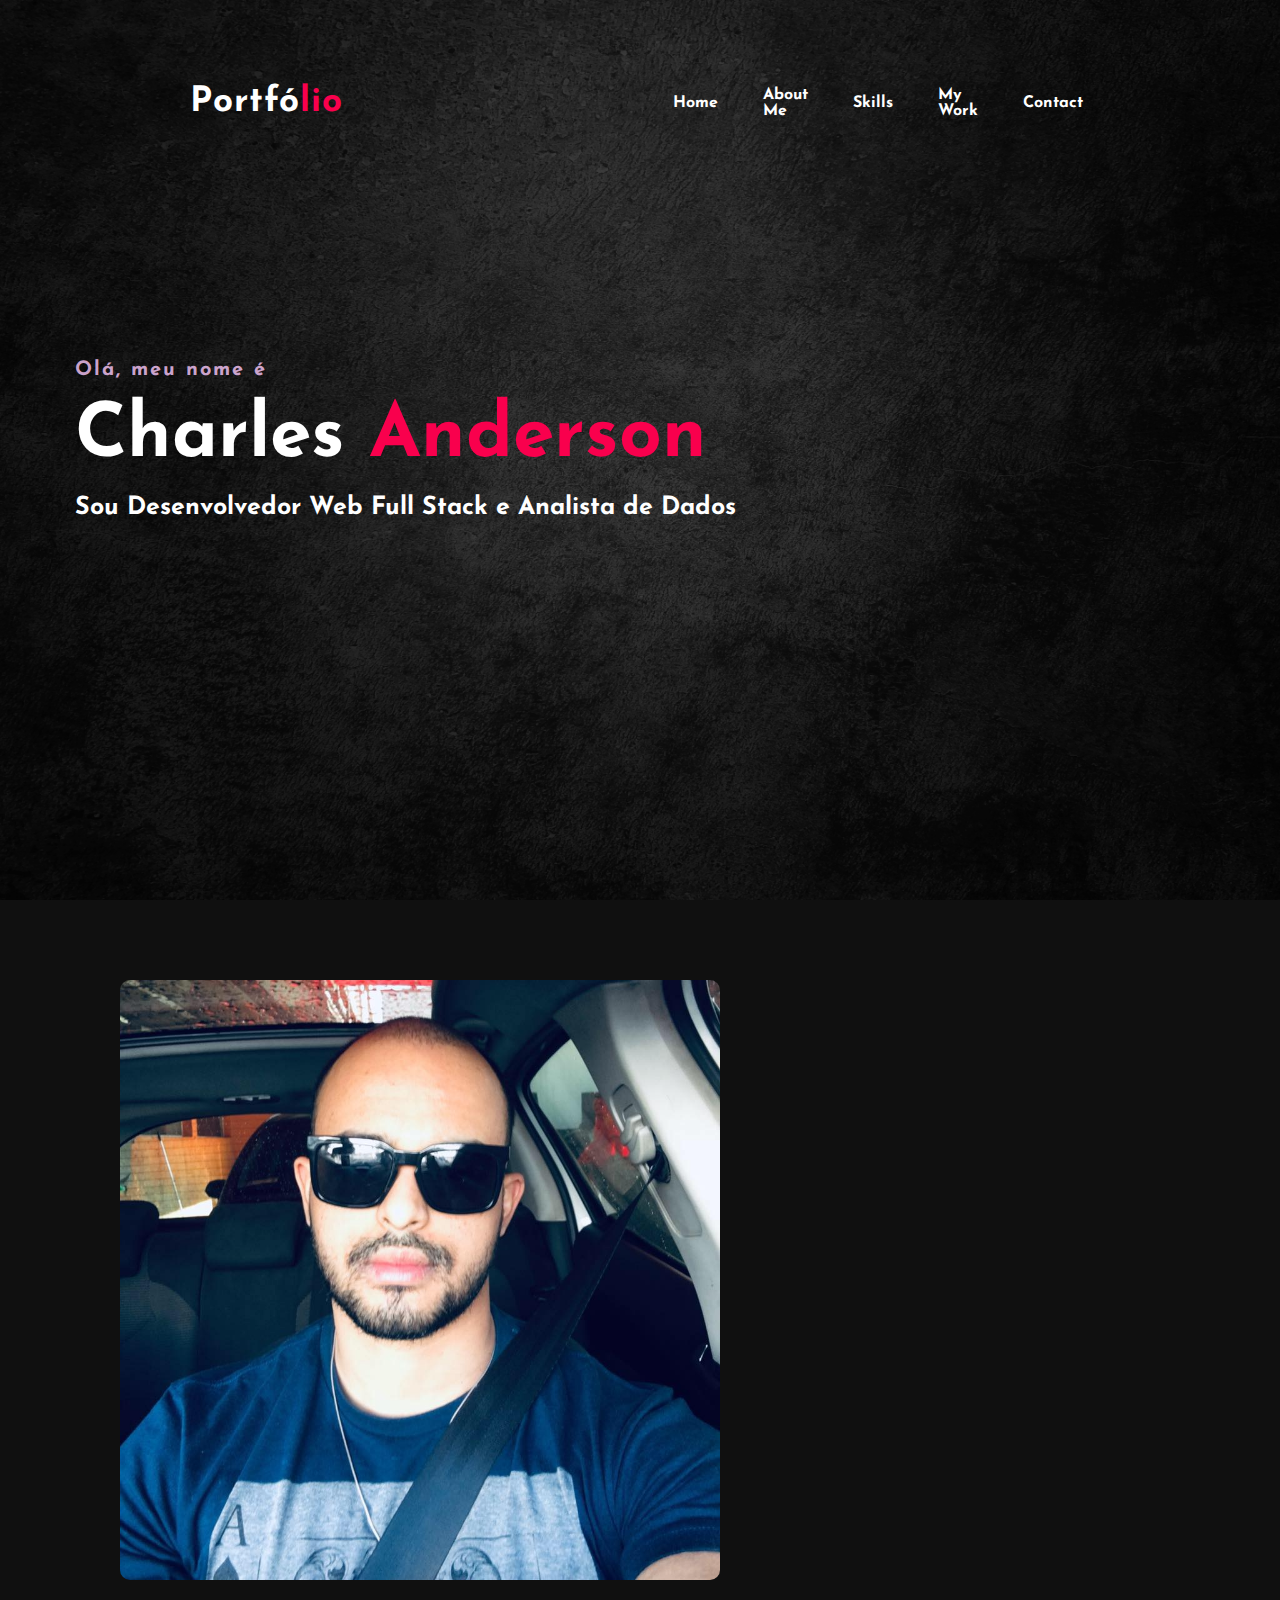
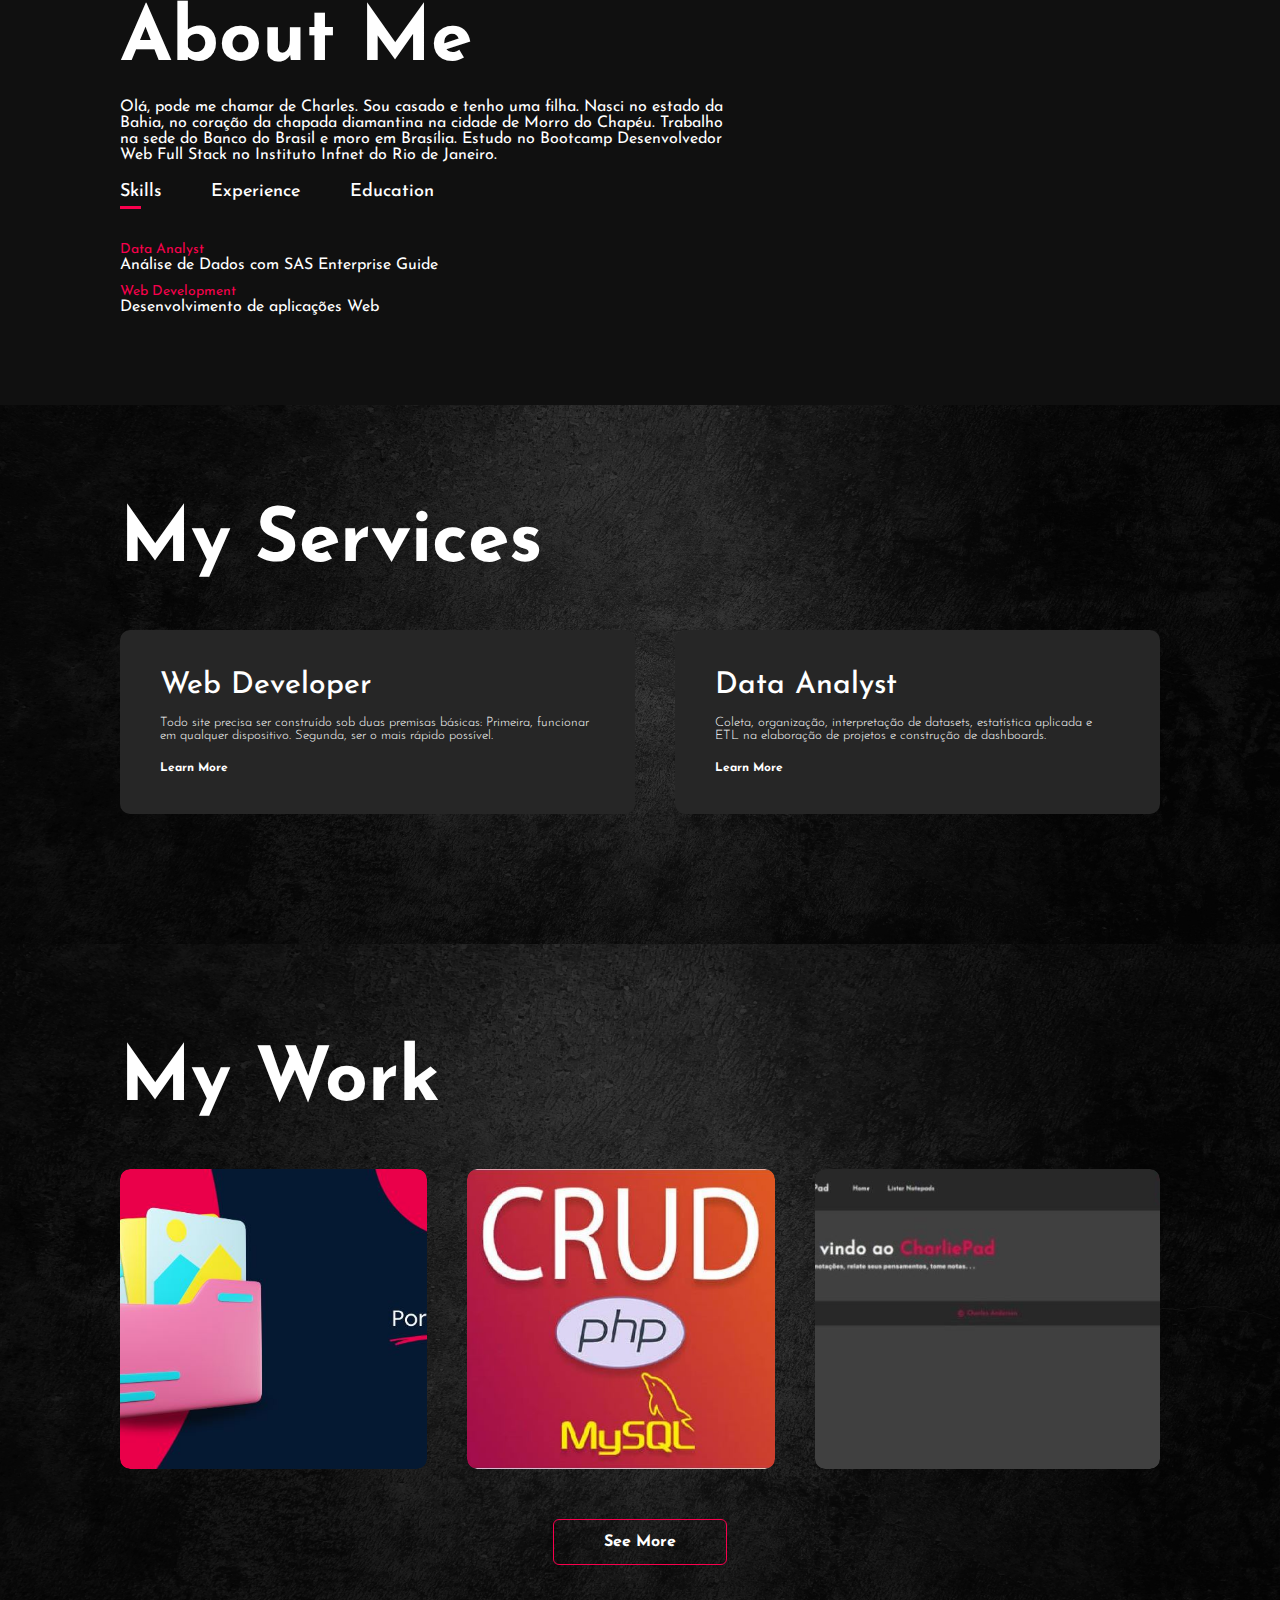
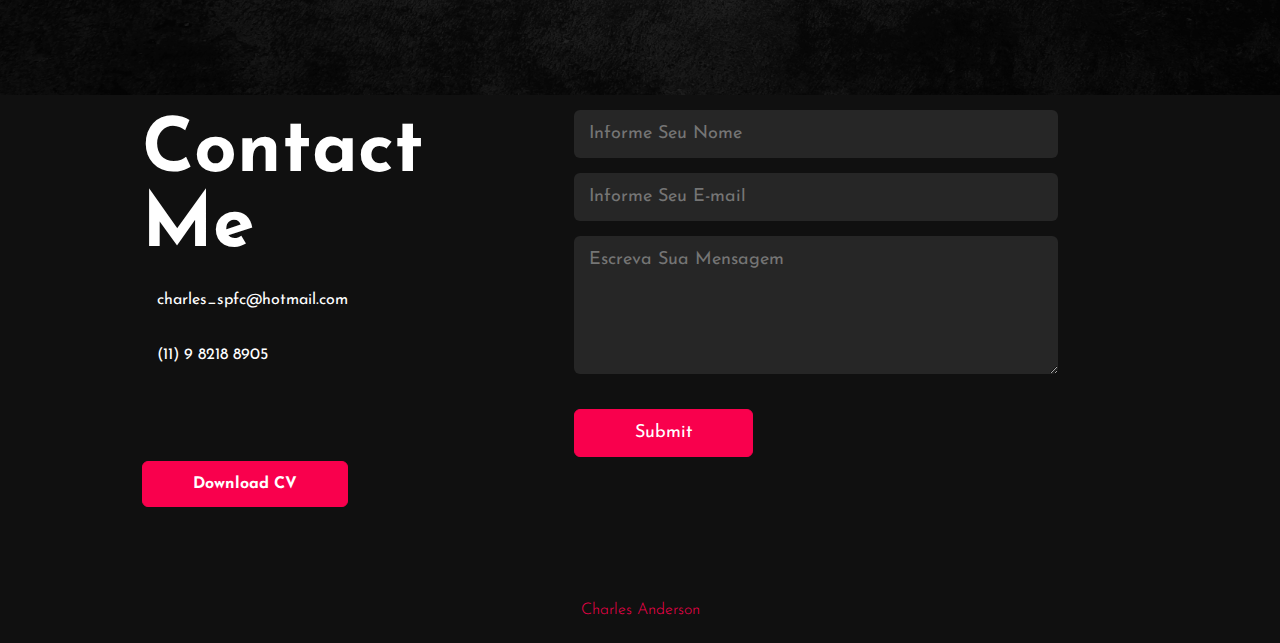
<file: index.html>
<!DOCTYPE html>
<html lang="pt-br">
  <head>
    <meta charset="UTF-8" />
    <meta http-equiv="X-UA-Compatible" content="IE=edge" />
    <meta name="viewport" content="width=device-width, initial-scale=1.0" />

    <link rel="stylesheet" href="./main.css" />
    <link rel="stylesheet" href="./about.css" />
    <link rel="stylesheet" href="./services.css" />
    <link rel="stylesheet" href="./work.css" />
    <link rel="stylesheet" href="./contact.css" />

    <link rel="preconnect" href="https://fonts.googleapis.com" />
    <link rel="preconnect" href="https://fonts.gstatic.com" crossorigin />

    <link
      href="https://fonts.googleapis.com/css2?family=Fira+Sans:wght@100;200&family=Inter:wght@600&family=Josefin+Sans&display=swap"
      rel="stylesheet"
    />

    <link
      rel="stylesheet"
      href="https://cdnjs.cloudflare.com/ajax/libs/font-awesome/6.3.0/css/all.min.css"
      integrity="sha512-SzlrxWUlpfuzQ+pcUCosxcglQRNAq/DZjVsC0lE40xsADsfeQoEypE+enwcOiGjk/bSuGGKHEyjSoQ1zVisanQ=="
      crossorigin="anonymous"
      referrerpolicy="no-referrer"
    />

    <title>Portfólio - Charles Anderson</title>
  </head>
  <body>
    <!------------ Cabeçalho ------------>

    <div class="main-menu">
      <div class="header">
        <h2 id="portfolio" class="portfolio">
          Portfó<span class="red-color">lio</span>
        </h2>
        <nav class="nav-bar">
          <a href="index.html">home</a>
          <a href="about.html">about me</a>
          <a href="skills.html">skills</a>
          <a id="my-work-link">my work</a>
          <a id="contact-link">contact</a>
        </nav>
      </div>
      <!------------ Conteúdo Principal ------------>

      <main>
        <div class="main-content">
          <span class="secondary-text-h4">Olá, meu nome é</span>
          <h1 class="main-title">
            Charles <span class="red-color">Anderson</span>
          </h1>
          <span id="secondary-text-h3" class="secondary-text-h3"
            >Sou Desenvolvedor Web Full Stack</span
          >
        </div>
        <img
          id="icon-programming"
          src="./assets/black_white_programming_programming_language_Python_programming-1922925.jpg!d"
          alt="Símbolo/ícone de programação"
        />
      </main>
    </div>

    <!------------ About Me ------------>

    <div id="about-me">
      <div class="container-about-me">
        <div class="row-about-me">
          <div class="about-col-1">
            <img
              id="personal-picture"
              src="./assets/66314476_2103742603069309_6662706985881829376_n.jpg"
              alt="Foto pessoal"
            />
          </div>
          <div class="about-col-2">
            <h2 class="main-title">About Me</h2>
            <p>
              Olá, pode me chamar de Charles. Sou casado e tenho uma filha.
              Nasci no estado da Bahia, no coração da chapada diamantina na
              cidade de Morro do Chapéu. Trabalho na sede do Banco do Brasil e
              moro em Brasília. Estudo no Bootcamp Desenvolvedor Web Full Stack
              no Instituto Infnet do Rio de Janeiro.
            </p>

            <div class="tab-titles">
              <p class="tab-links active-link" onclick="opentab('skills')">
                Skills
              </p>
              <p class="tab-links" onclick="opentab('experience')">
                Experience
              </p>
              <p class="tab-links" onclick="opentab('education')">Education</p>
            </div>
            <div class="tab-contents active-tab" id="skills">
              <ul>
                <li class="list-item">
                  <span class="job-item">Data Analyst</span><br />Análise de
                  Dados com SAS Enterprise Guide
                </li>
                <li class="list-item">
                  <span class="job-item">Web Development</span
                  ><br />Desenvolvimento de aplicações Web
                </li>
              </ul>
            </div>
            <div class="tab-contents" id="experience">
              <ul>
                <li class="list-item">
                  <span class="job-item">Data Analyst</span><br />Analista de
                  Dados no Banco do Brasil
                </li>
                <li class="list-item">
                  <span class="job-item">Web Development</span><br />Construção
                  de Aplicações Web em Projetos Pessoais
                </li>
              </ul>
            </div>
            <div class="tab-contents" id="education">
              <ul>
                <li class="list-item">
                  <span class="job-item">2021</span><br />Análise e
                  Desenvolvimento de Sistemas - Uninter
                </li>
                <li class="list-item">
                  <span class="job-item">2022</span><br />Arquitetura de
                  Sistemas de Informação - Cenes
                </li>
                <li class="list-item">
                  <span class="job-item">2023</span><br />Bootcamp Desenvolvedor
                  Web Full Stack - Infnet
                </li>
              </ul>
            </div>
          </div>
        </div>
      </div>
    </div>

    <!------------ My Services ------------>

    <div id="my-services">
      <div id="container-my-services">
        <div class="row-services">
          <h2 class="main-title">My Services</h2>
          <div class="services-list">
            <div class="card-services">
              <i id="icon-web-developer" class="fa-solid fa-code"></i>
              <h2 class="tittle-services">Web Developer</h2>
              <p>
                Todo site precisa ser construído sob duas premisas básicas:
                Primeira, funcionar em qualquer dispositivo. Segunda, ser o mais
                rápido possível.
              </p>
              <a id="btn-web-developer" class="link-services">learn more</a>
            </div>
            <div class="card-services">
              <i
                id="icon-data-analyst"
                class="fa-solid fa-magnifying-glass-chart"
              ></i>
              <h2 class="tittle-services">Data Analyst</h2>
              <p>
                Coleta, organização, interpretação de datasets, estatística
                aplicada e ETL na elaboração de projetos e construção de
                dashboards.
              </p>
              <a id="btn-data-analyst" class="link-services">learn more</a>
            </div>
          </div>
        </div>
      </div>
    </div>

    <!------------ My Work ------------>

    <div id="my-work">
      <div cl1ass="container-my-work">
        <h2 class="main-title">My Work</h2>
        <div class="work-list">
          <div class="work">
            <img class="img-my-work" src="./assets/portfolio2.JPG" alt="" />
            <div class="layer">
              <h3 class="sub-tittleh3">Portfolio</h3>
              <p>Página de portfólio construída com HTML, CSS e JavaScript.</p>
              <a
                class="icon-layer"
                href="https://github.com/charlesanderson25/portfolio"
                target="_blank"
                ><i class="fa-solid fa-up-right-from-square"></i
              ></a>
            </div>
          </div>
          <div class="work">
            <img
              class="img-my-work"
              src="./assets/crud-php-redimensionado.JPG"
              alt=""
            />
            <div class="layer">
              <h3 class="sub-tittleh3">CRUD PHP</h3>
              <p>
                CRUD em PHP construído com banco de dados MySQL e com o servidor
                Apache.
              </p>
              <a
                class="icon-layer"
                href="https://github.com/charlesanderson25/crud-php"
                target="_blank"
                ><i class="fa-solid fa-up-right-from-square"></i
              ></a>
            </div>
          </div>
          <div class="work">
            <img class="img-my-work" src="./assets/charliepad.JPG" alt="" />
            <div class="layer">
              <h3 class="sub-tittleh3">CharliePad</h3>
              <p>
                CharliePad - Site para criar, editar e excluir notepads,
                consumindo endpoints de uma API. Foi utilizado React com Vite na
                linguagem Typescript e o Tailwind para aplicação dos estilos.
              </p>
              <a
                class="icon-layer"
                href="https://charliepad-f7r4jrix7-charlesanderson25.vercel.app/"
                target="_blank"
                ><i class="fa-solid fa-up-right-from-square"></i
              ></a>
            </div>
          </div>
        </div>
        <a id="see-more-my-work" class="see-more-my-work">See More</a>
      </div>
    </div>

    <!------------ Contact ------------>

    <div id="contact">
      <div class="container-contact">
        <div class="row-contact">
          <div class="contact-left">
            <h2 class="main-title">Contact Me</h2>
            <p>
              <i class="fa-sharp fa-solid fa-paper-plane"></i>
              charles_spfc@hotmail.com
            </p>
            <p><i class="fa-solid fa-square-phone"></i> (11) 9 8218 8905</p>
            <div class="social-media-icons">
              <a href="https://www.linkedin.com/in/charlesanderson25/"
                ><i class="fa-brands fa-linkedin"></i
              ></a>
              <a href="https://github.com/charlesanderson25"
                ><i class="fa-brands fa-github"></i
              ></a>
              <a href="https://www.instagram.com/charles_anderson_25/"
                ><i class="fa-brands fa-instagram"></i
              ></a>
            </div>
            <a class="btn-cv" href="#" download>Download CV</a>
          </div>
          <div class="contact-right">
            <form
              id="form-contact"
              action="https://getform.io/f/8e5008cc-8cc5-45fd-a909-d7767a30a74b"
              method="post"
            >
              <input
                class="form-field"
                type="text"
                name="Name"
                id="input-name"
                placeholder="Informe Seu Nome"
                autocomplete="on"
                minlength="4"
                maxlength="40"
                required
              />
              <input
                class="form-field"
                type="email"
                name="Email"
                id="input-email"
                placeholder="Informe Seu E-mail"
                autocomplete="on"
                required
              />
              <textarea
                class="form-field"
                name="Message"
                rows="6"
                id="textarea"
                placeholder="Escreva Sua Mensagem"
                maxlength="300"
              ></textarea>
              <button
                type="submit"
                id="button-submit"
                class="btn-cv btn-cv2 form-field"
              >
                Submit
              </button>
            </form>
          </div>
        </div>
      </div>
      <div class="copyright">
        <p class="fim">
          <i class="fa-regular fa-copyright"></i> Charles Anderson
        </p>
      </div>
    </div>

    <script src="./main.js"></script>
    <script src="./about.js"></script>
    <script src="./services.js"></script>
    <script src="./contact.js"></script>
  </body>
</html>
</file>
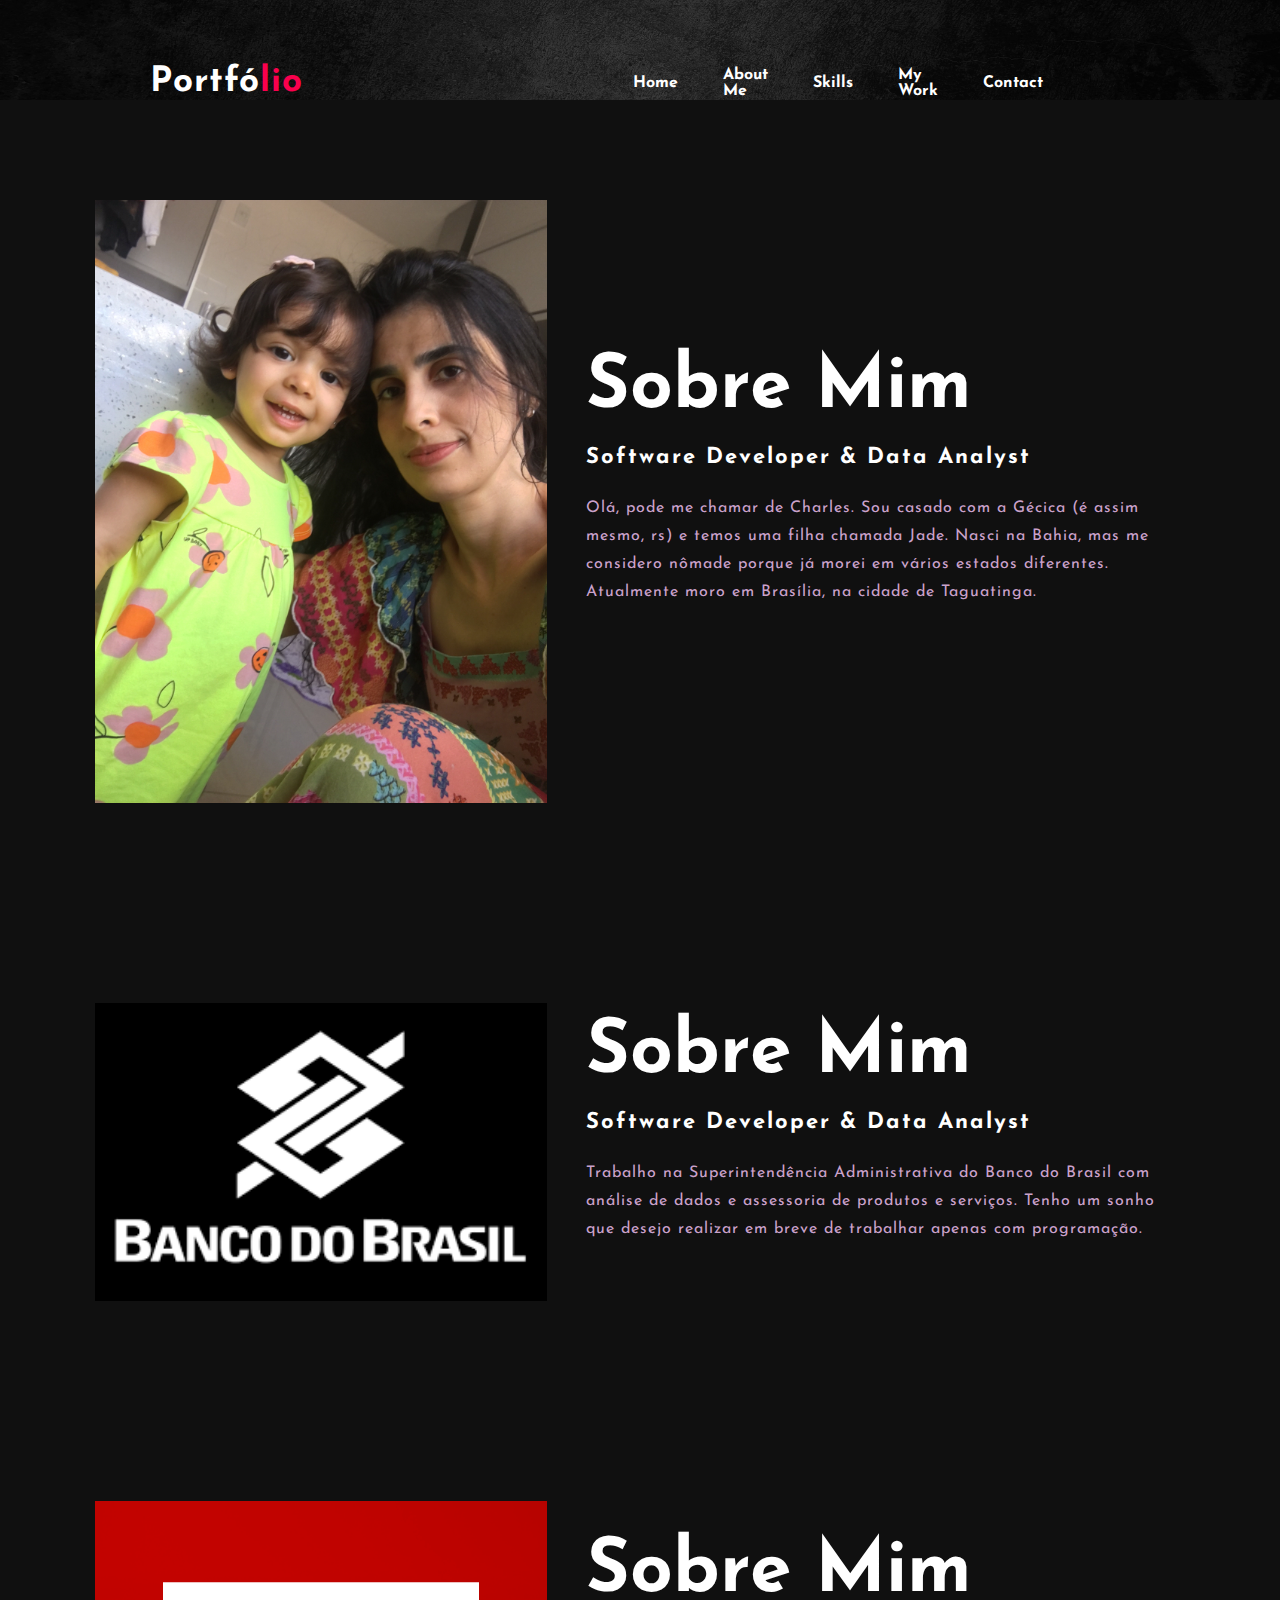
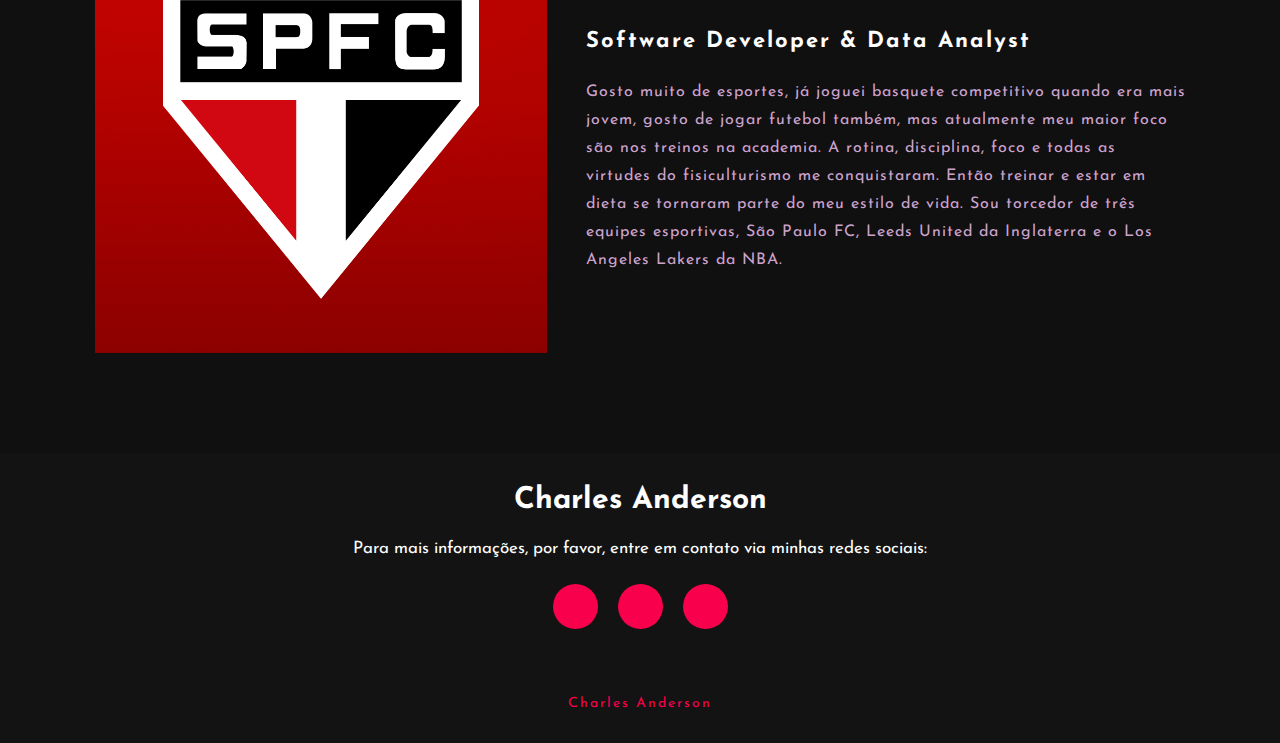
<file: about.html>
<!DOCTYPE html>
<html lang="pt-br">
  <head>
    <meta charset="UTF-8" />
    <meta http-equiv="X-UA-Compatible" content="IE=edge" />
    <meta name="viewport" content="width=device-width, initial-scale=1.0" />
    <!-- <link rel="stylesheet" href="main.css"> -->
    <link rel="stylesheet" href="about.css" />
    <link rel="stylesheet" href="./aboutSecondaryPage.css" />

    <link rel="preconnect" href="https://fonts.googleapis.com" />
    <link rel="preconnect" href="https://fonts.gstatic.com" crossorigin />

    <link
      href="https://fonts.googleapis.com/css2?family=Fira+Sans:wght@100;200&family=Inter:wght@600&family=Josefin+Sans&display=swap"
      rel="stylesheet"
    />

    <link
      rel="stylesheet"
      href="https://cdnjs.cloudflare.com/ajax/libs/font-awesome/6.3.0/css/all.min.css"
      integrity="sha512-SzlrxWUlpfuzQ+pcUCosxcglQRNAq/DZjVsC0lE40xsADsfeQoEypE+enwcOiGjk/bSuGGKHEyjSoQ1zVisanQ=="
      crossorigin="anonymous"
      referrerpolicy="no-referrer"
    />

    <title>Portfólio - Charles Anderson</title>
  </head>
  <body>
    <!-- Cabeçalho -->

    <div class="header">
      <h2 id="portfolio" class="portfolio">
        Portfó<span class="red-color">lio</span>
      </h2>
      <nav class="nav-bar">
        <a href="index.html">home</a>
        <a href="about.html">about me</a>
        <a href="skills.html">skills</a>
        <a href="index.html#my-work" id="my-work-link-page-about">my work</a>
        <a href="index.html#contact" id="contact-link-page-about">contact</a>
      </nav>
    </div>

    <!-- Conteúdo Secundário -->

    <section class="sobre-mim">
      <div class="conteudo-secundario">
        <img src="./assets/pan_jade.jpeg" alt="Foto da Jade com a Gécica" />
        <div class="texto-sobre-mim">
          <h2>Sobre Mim</h2>
          <h5>Software Developer & <span class="lio"> Data Analyst</span></h5>
          <p>
            Olá, pode me chamar de Charles. Sou casado com a Gécica (é assim
            mesmo, rs) e temos uma filha chamada Jade. Nasci na Bahia, mas me
            considero nômade porque já morei em vários estados diferentes.
            Atualmente moro em Brasília, na cidade de Taguatinga.
          </p>
        </div>
      </div>
    </section>

    <!-- Conteúdo Secundário - Parte 2 -->

    <section class="sobre-mim">
      <div class="conteudo-secundario">
        <img
          src="./assets/logo_banco_do_brasil.png"
          alt="Logomarca preta do Banco do Brasil"
        />
        <div class="texto-sobre-mim">
          <h2>Sobre Mim</h2>
          <h5>Software Developer & <span class="lio"> Data Analyst</span></h5>
          <p>
            Trabalho na Superintendência Administrativa do Banco do Brasil com
            análise de dados e assessoria de produtos e serviços. Tenho um sonho
            que desejo realizar em breve de trabalhar apenas com programação.
          </p>
        </div>
      </div>
    </section>

    <!-- Conteúdo Secundário - Parte 3 -->

    <section class="sobre-mim">
      <div class="conteudo-secundario">
        <img src="./assets/logo_spfc.png" alt="Foto de Código em JavaScript" />
        <div class="texto-sobre-mim">
          <h2>Sobre Mim</h2>
          <h5>Software Developer & <span class="lio"> Data Analyst</span></h5>
          <p>
            Gosto muito de esportes, já joguei basquete competitivo quando era
            mais jovem, gosto de jogar futebol também, mas atualmente meu maior
            foco são nos treinos na academia. A rotina, disciplina, foco e todas
            as virtudes do fisiculturismo me conquistaram. Então treinar e estar
            em dieta se tornaram parte do meu estilo de vida. Sou torcedor de
            três equipes esportivas, São Paulo FC, Leeds United da Inglaterra e
            o Los Angeles Lakers da NBA.
          </p>
        </div>
      </div>
    </section>

    <!-- Código inserido para cumprimento da rubrica do projeto Infnet -->

    <section class="test-json">
      <div id="profile"></div>
    </section>

    <!-- Rodapé -->

    <footer>
      <p>Charles Anderson</p>
      <p>
        Para mais informações, por favor, entre em contato via minhas redes
        sociais:
      </p>
      <div class="redes-sociais">
        <a href="https://www.linkedin.com/in/charlesanderson25/" target="_blank"
          ><i class="fa-brands fa-linkedin"></i
        ></a>
        <a href="https://github.com/charlesanderson25" target="_blank"
          ><i class="fa-brands fa-github"></i
        ></a>
        <a href="https://www.instagram.com/charles_anderson_25/" target="_blank"
          ><i class="fa-brands fa-instagram"></i
        ></a>
      </div>
      <p class="fim"><i class="fa-regular fa-copyright"></i>Charles Anderson</p>
    </footer>

    <script src="main.js"></script>
    <script src="about.js"></script>
  </body>
</html>
</file>
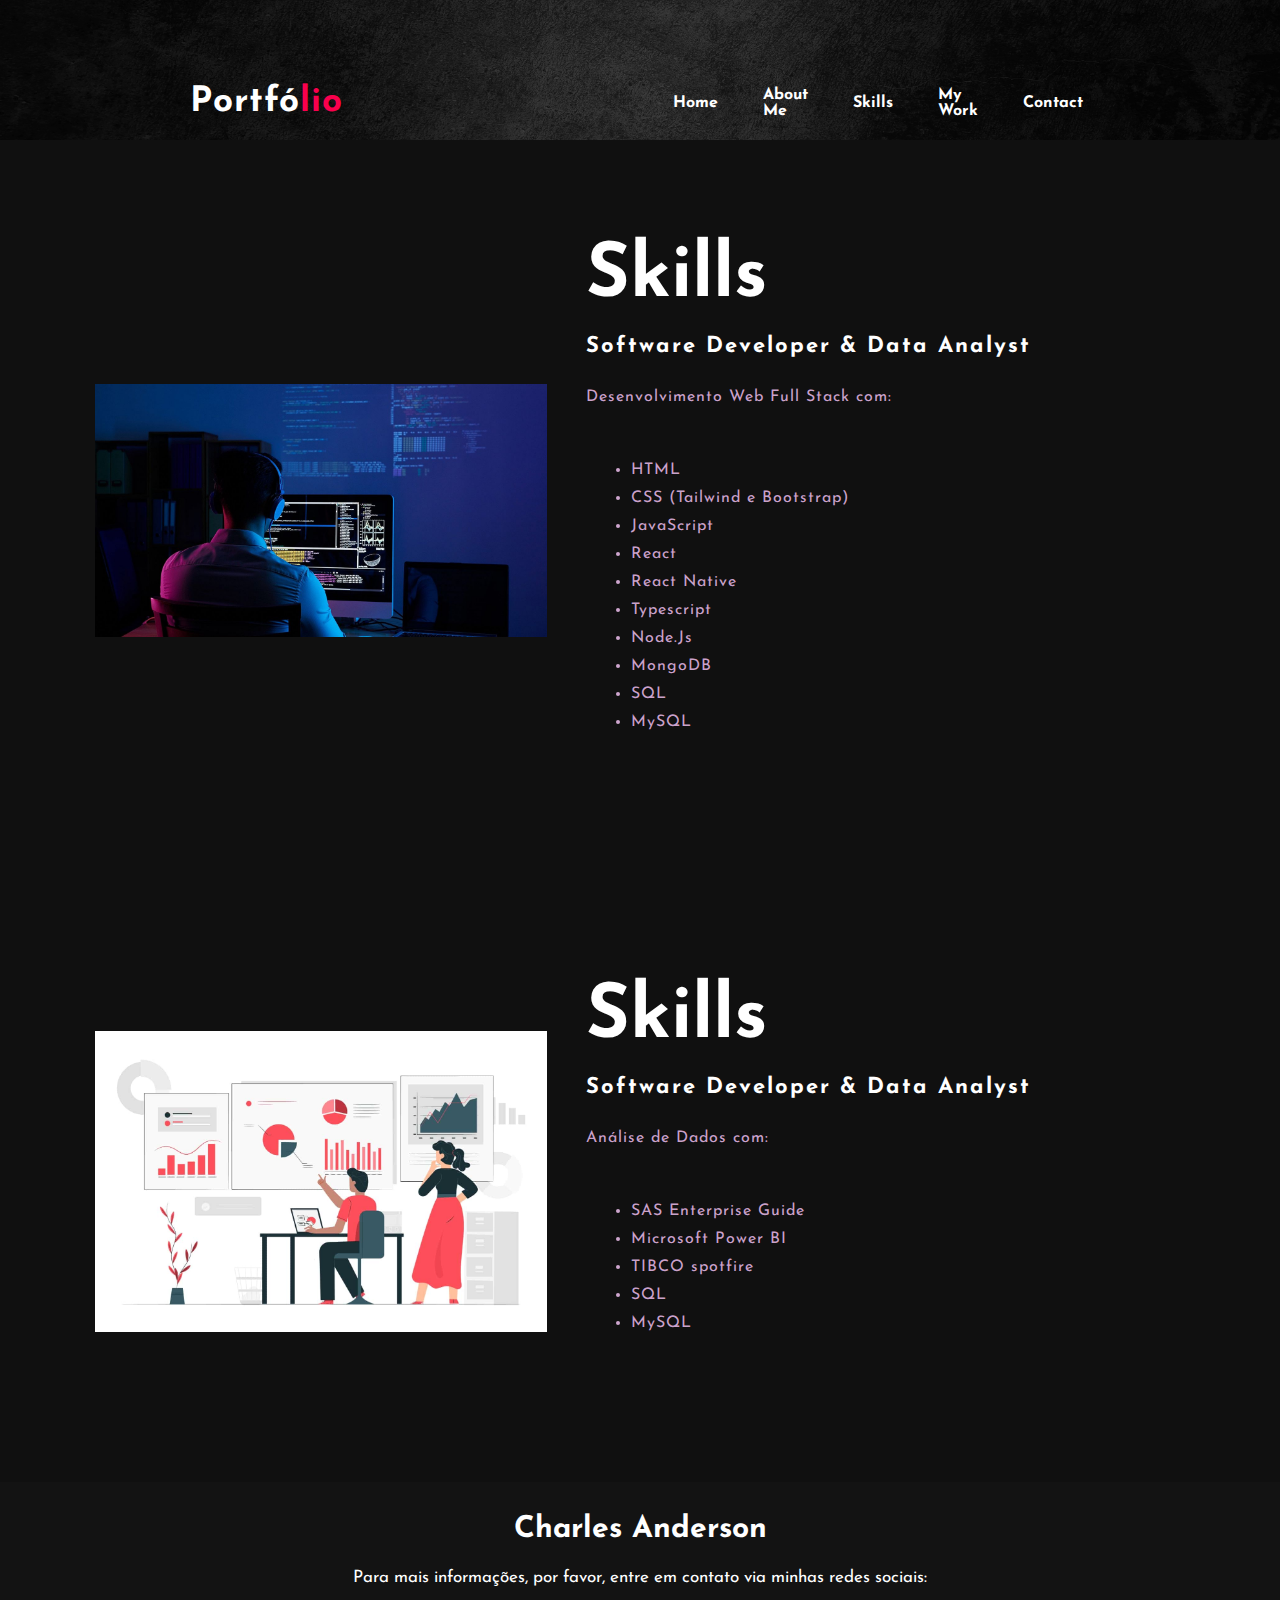
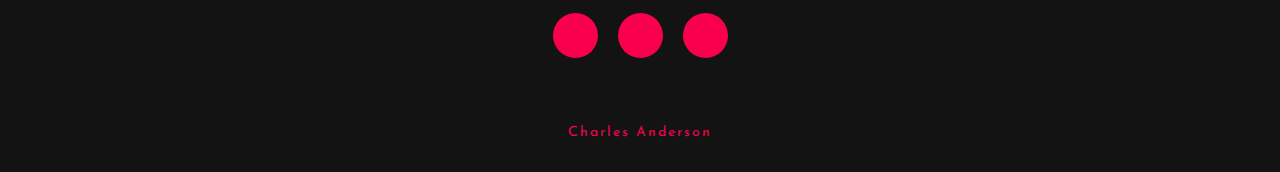
<file: skills.html>
<!DOCTYPE html>
<html lang="pt-br">
    <head>
        <meta charset="UTF-8">
        <meta http-equiv="X-UA-Compatible" content="IE=edge">
        <meta name="viewport" content="width=device-width, initial-scale=1.0">
        <link rel="stylesheet" href="main.css">
        <link rel="stylesheet" href="skills.css">

        <link rel="preconnect" href="https://fonts.googleapis.com">
        <link rel="preconnect" href="https://fonts.gstatic.com" crossorigin>

        <link href="https://fonts.googleapis.com/css2?family=Fira+Sans:wght@100;200&family=Inter:wght@600&family=Josefin+Sans&display=swap" rel="stylesheet">

        <link rel="stylesheet" href="https://cdnjs.cloudflare.com/ajax/libs/font-awesome/6.3.0/css/all.min.css" integrity="sha512-SzlrxWUlpfuzQ+pcUCosxcglQRNAq/DZjVsC0lE40xsADsfeQoEypE+enwcOiGjk/bSuGGKHEyjSoQ1zVisanQ==" crossorigin="anonymous" referrerpolicy="no-referrer" />

        <title>Portfólio - Charles Anderson</title>
    </head>
    <body>

        <!-- Cabeçalho -->

            <div class="header">
                <h2 id="portfolio" class="portfolio">Portfó<span class="red-color">lio</span></h2>
                <nav class="nav-bar">
                    <a href="index.html">home</a>
                    <a href="about.html">about me</a>
                    <a href="skills.html">skills</a>
                    <a href="index.html#my-work" id="my-work-link-page-skills">my work</a>
                    <a href="index.html#contact" id="contact-link-page-skills">contact</a>
                </nav>
            </div>  
          
        <div id="father">
            <!-- Skills - Parte 1 -->

            <section id="skills-web" class="sobre-mim">
                <div id="secondary-web" class="conteudo-secundario">
                    <img src="./assets/logo_web_developer.jpg" alt="Foto de Código em JavaScript">
                    <div class="texto-sobre-mim">
                        <h2>Skills</h2>
                        <h5>Software Developer & <span class="lio"> Data Analyst</span></h5>
                        <p id="paragrafo_skills">Desenvolvimento Web Full Stack com:
                        
                        <ul id="web-list-skills" class="lista-skills">
                            <li>HTML</li>
                            <li>CSS (Tailwind e Bootstrap)</li>
                            <li>JavaScript</li>
                            <li>React</li>
                            <li>React Native</li>
                            <li>Typescript</li>
                            <li>Node.Js</li>
                            <li>MongoDB</li>
                            <li>SQL</li>
                            <!-- <li>MySQL</li> -->
                        </ul>

                        </p>
                    </div>
                </div>
            </section>

            <!-- Skills - Parte 2 -->

            <section id="skills-data" class="sobre-mim">
                <div id="secondary-data" class="conteudo-secundario">
                    <img src="./assets/logo_analise_dados.jpg" alt="Foto de Análise de Dados">
                    <div class="texto-sobre-mim">
                        <h2>Skills</h2>
                        <h5>Software Developer & <span class="lio"> Data Analyst</span></h5>
                        <p id="paragrafo_skills">Análise de Dados com:
                        
                        <ul id="data-list-skills" class="lista-skills">
                            <li>SAS Enterprise Guide</li>
                            <li>Microsoft Power BI</li>
                            <li>TIBCO spotfire</li>
                            <li>SQL</li>
                            <!-- <li>MySQL</li> -->
                        </ul>

                        </p>
                    </div>
                </div>
            </section>

        </div>

        <!-- Rodapé -->

        <footer>         
                <p>Charles Anderson</p>
                <p>Para mais informações, por favor, entre em contato via minhas redes sociais:</p>
            <div class="redes-sociais">
                <a href="https://www.linkedin.com/in/charlesanderson25/" target="_blank"><i class="fa-brands fa-linkedin"></i></a>
                <a href="https://github.com/charlesanderson25" target="_blank"><i class="fa-brands fa-github"></i></a>
                <a href="https://www.instagram.com/charles_anderson_25/" target="_blank"><i class="fa-brands fa-instagram"></i></a>
            </div>
            <p class="fim"><i class="fa-regular fa-copyright"></i>Charles Anderson</p>
        </footer>
        
        <script src="./skills.js"></script>
        <script src="./main.js"></script>
    </body>
</html>
</file>
<file: aboutSecondaryPage.css>
/**************** About Me Secundary Page *****************/

/**************** Cabeçalho *****************/

.header {
  display: flex;
  flex-direction: row;

  width: 100%;
  background-image: url(./assets/fundo-preto-antigo-textura-do-grunge-papel-de-parede-escuro-quadro-negro-quadro-negro-parede-da-sala.jpg);
  background-size: cover;
  background-position: center;
  color: white;
  font-family: "Josefin Sans", sans-serif;
}

#portfolio {
  display: flex;
  flex-direction: row;
  align-items: center;
  padding-top: 65px;
  padding-left: 150px;
  padding-right: 180px;
  color: white;
  font-size: 35px;
  letter-spacing: 1px;
  cursor: pointer;
}

.red-color {
  color: var(--color-red);
}

.nav-bar {
  display: flex;
  flex-direction: row;
  align-items: center;
  justify-content: flex-end;
  gap: 45px;
  padding-top: 65px;
  padding-left: 150px;
  padding-right: 350px;
  width: 100%;
}

a {
  text-decoration: none;
  color: white;
  text-transform: capitalize;
  font-weight: bold;
  cursor: pointer;
}

a:hover {
  color: var(--color-red);
  transition: 0.4s;
}

/**************** Conteúdo Principal *****************/

.main-content {
  position: absolute;
  top: 40%;
  left: 10%;
  transform: translate(-8%);
}

#icon-programming {
  position: absolute;
  top: 30%;
  right: 10%;
  width: 700px;
  height: 400px;
}

.main-title {
  color: var(--main-tittle-color);
  margin: var(--main-tittle-margin);
  font-size: var(--main-tittle-font-size);
}

.secondary-text-h3 {
  color: var(--secondary-text-h3-color);
  font-size: var(--secondary-text-h3-font-size);
  margin-bottom: var(--secondary-text-h3-margim-bottom);
  font-weight: var(--secondary-text-h4-font-weigth);
}

.secondary-text-h4 {
  color: var(--secondary-text-h4-color);
  letter-spacing: var(--secondary-text-h4-letter-spacing);
  font-size: var(--secondary-text-h4-font-size);
  font-weight: var(--secondary-text-h4-font-weigth);
}

/* <!-- Conteúdo Secundário --> */

.sobre-mim {
  width: 100%;
  padding: 100px 0px;
  background-color: #101010;
}

.sobre-mim img {
  width: 40%;
  height: auto;
}

.texto-sobre-mim {
  width: 600px;
}

.conteudo-secundario {
  width: 1130px;
  max-width: 95%;
  margin: 0 auto;
  display: flex;
  flex-direction: row;
  align-items: center;
  justify-content: space-around;
}

.texto-sobre-mim h2 {
  color: white;
  font-size: 75px;
  text-transform: capitalize;
  margin-bottom: 20px;
}

.texto-sobre-mim h5 {
  color: white;
  letter-spacing: 2px;
  font-size: 22px;
  margin-bottom: 25px;
  text-transform: capitalize;
}

.texto-sobre-mim p {
  color: #fcfc;
  letter-spacing: 1px;
  line-height: 28px;
  margin-bottom: 45px;
}

/* Rodapé */

footer {
  width: 100%;
  height: 290px;
  background: #131313;
  display: flex;
  flex-direction: column;
  justify-content: center;
  align-items: center;
}

footer p:first-child {
  font-size: 30px;
  color: white;
  margin-bottom: 20px;
  font-weight: bold;
}

footer p:nth-child(2) {
  color: white;
  font-size: 17px;
  /* width: 500px; */
  width: 100%;
  text-align: center;
  line-height: 26px;
}

.redes-sociais {
  display: flex;
  flex-direction: row;
}

.redes-sociais a {
  width: 45px;
  height: 45px;
  display: flex;
  flex-direction: row;
  align-items: center;
  justify-content: center;
  background: #f9004d;
  border-radius: 50%;
  margin: 22px 10px;
  color: white;
  text-decoration: none;
  font-size: 20px;
}

.redes-sociais a:hover {
  transform: scale(1.3);
  transition: 0.3s;
}

.fim {
  /* position: absolute; */
  color: #f9004d;
  font-size: 14px;
  margin-top: 45px;
  letter-spacing: 2px;
}

.test-json {
  display: none;
}
</file>
<file: main.css>
/**************** Reset CSS *****************/

* {
  margin: 0;
  padding: 0;
  font-family: "Josefin Sans", sans-serif;
  box-sizing: border-box;
}

/**************** Variáveis *****************/

:root {
  --color-red: #f9004d;
  --color-secundaryPurple: #fcfc;
  --color-backgroundBlack: #101010;

  --main-tittle-color: white;
  --main-tittle-margin: 20px 0px 20px;
  --main-tittle-font-size: 75px;

  --secondary-text-h3-color: white;
  --secondary-text-h3-font-size: 25px;
  --secondary-text-h3-margim-bottom: 50px;
  --secondary-text-h3-font-weigth: bold;

  --secondary-text-h4-color: #fcfc;
  --secondary-text-h4-letter-spacing: 2px;
  --secondary-text-h4-font-size: 20px;
  --secondary-text-h4-font-weigth: bold;
}

/**************** Cabeçalho *****************/

.main-menu {
  height: 100vh;
  width: 100%;
  background-image: url(./assets/fundo-preto-antigo-textura-do-grunge-papel-de-parede-escuro-quadro-negro-quadro-negro-parede-da-sala.jpg);
  background-size: cover;
  background-position: center;
  color: white;
  font-family: "Josefin Sans", sans-serif;
}

.header {
  display: flex;
  flex-direction: row;
}

#portfolio {
  display: flex;
  flex-direction: row;
  align-items: center;
  padding-top: 65px;
  padding-left: 150px;
  padding-right: 180px;
  color: white;
  font-size: 35px;
  letter-spacing: 1px;
  cursor: pointer;
}

.red-color {
  color: var(--color-red);
}

.nav-bar {
  display: flex;
  flex-direction: row;
  align-items: center;
  justify-content: flex-end;
  gap: 45px;
  padding-top: 65px;
  padding-left: 150px;
  padding-right: 350px;
  width: 100%;
}

a {
  text-decoration: none;
  color: white;
  text-transform: capitalize;
  font-weight: bold;
}

a:hover {
  color: var(--color-red);
  transition: 0.4s;
}

#my-work-link, #contact-link{
  cursor: pointer;
}

/**************** Conteúdo Principal *****************/

.main-content {
  position: absolute;
  top: 40%;
  left: 10%;
  transform: translate(-8%);
}

#icon-programming {
  position: absolute;
  top: 30%;
  right: 10%;
  width: 700px;
  height: 400px;
}

.main-title {
  color: var(--main-tittle-color);
  margin: var(--main-tittle-margin);
  font-size: var(--main-tittle-font-size);
}

.secondary-text-h3 {
  color: var(--secondary-text-h3-color);
  font-size: var(--secondary-text-h3-font-size);
  margin-bottom: var(--secondary-text-h3-margim-bottom);
  font-weight: var(--secondary-text-h4-font-weigth);
}

.secondary-text-h4 {
  color: var(--secondary-text-h4-color);
  letter-spacing: var(--secondary-text-h4-letter-spacing);
  font-size: var(--secondary-text-h4-font-size);
  font-weight: var(--secondary-text-h4-font-weigth);
}

/**************** Responsividade *****************/

/* Estilos para larguras de tela até 768px (tablets e celulares) */
@media only screen and (max-width: 768px) {
  /* Estilos para o cabeçalho */
  .portfolio {
    font-size: 24px;
  }

  .nav-bar {
    /* display: none; */
    padding-left: 60%;
  }
  .main-menu {
    display: flex;
    flex-direction: column;
  }
  #my-work-link,
  #contact-link {
    display: block;
    margin-top: 10px;
  }

  /* Estilos para o conteúdo principal */
  .main-content {
    text-align: center;
    margin-top: 50px;
  }
  .main-title {
    font-size: 36px;
  }
  #secondary-text-h3 {
    font-size: 20px;
  }
  #icon-programming {
    width: 80%;
    margin-top: 50px;
  }

  /* Estilos para a seção "About Me" */
  .about-col-1 {
    text-align: center;
    margin-bottom: 50px;
  }
  #personal-picture {
    width: 80%;
  }
  .tab-links {
    font-size: 14px;
  }
  .tab-contents {
    font-size: 14px;
  }
}

@media only screen and (max-width: 1630px) {
  #icon-programming {
    display: none;
  }
}

/* Quando a largura da tela for menor ou igual a 1630px */
@media only screen and (max-width: 1630px) {
  .header {
    padding: 20px 40px;
  }
}

/* Quando a largura da tela for menor ou igual a 1030px */
@media only screen and (max-width: 1085px) {
  .header {
    display: flex;
    flex-direction: column;
    padding: 20px;
    text-align: center;
  }
  .nav-bar {
    margin-top: 20px;
    padding-left: 60%;
  }
}

/* Quando a largura da tela for menor ou igual a 768px */
@media only screen and (max-width: 768px) {
  .header {
    padding: 10px;
  }
  .nav-bar {
    margin-top: 10px;
  }
}
</file>
<file: about.css>
/**************** Reset CSS *****************/

* {
  margin: 0;
  padding: 0;
  font-family: "Josefin Sans", sans-serif;
  box-sizing: border-box;
}

/**************** Variáveis *****************/

:root {
  --color-red: #f9004d;
  --color-secundaryPurple: #fcfc;
  --color-backgroundBlack: #101010;

  --main-tittle-color: white;
  --main-tittle-margin: 20px 0px 20px;
  --main-tittle-font-size: 75px;

  --secondary-text-h3-color: white;
  --secondary-text-h3-font-size: 25px;
  --secondary-text-h3-margim-bottom: 50px;
  --secondary-text-h3-font-weigth: bold;

  --secondary-text-h4-color: #fcfc;
  --secondary-text-h4-letter-spacing: 2px;
  --secondary-text-h4-font-size: 20px;
  --secondary-text-h4-font-weigth: bold;
}

/**************** About Me Main *****************/

#about-me {
  background-color: var(--color-backgroundBlack);
  color: white;
  padding: 80px 120px;
}

.row-about-me {
  display: flex;
  flex-direction: row;
  justify-content: space-between;
  flex-wrap: wrap;
  /* border: 2px solid red; */
}

#personal-picture {
  width: 100%;
  height: 550px;
  border-radius: 10px;
  width: 600px;
  height: 600px;
}

.about-col-1 {
  flex-basis: 35%;
}

.about-col-2 {
  flex-basis: 60%;
}

.tab-titles {
  display: flex;
  flex-direction: row;
  margin: 20px 0 40px;
}

.tab-links {
  margin-right: 50px;
  font-size: 18px;
  font-weight: 500;
  cursor: pointer;
  position: relative;
}

.tab-links::after {
  content: "";
  width: 0;
  height: 3px;
  background: var(--color-red);
  position: absolute;
  left: 0;
  bottom: -8px;
  transition: 0.5s;
}

.tab-links.active-link::after {
  width: 50%;
}

.list-item {
  list-style: none;
  margin: 10px 0;
}

.job-item {
  color: var(--color-red);
  font-size: 14px;
}

.tab-contents {
  display: none;
}

.tab-contents.active-tab {
  display: block;
}
</file>
<file: services.css>
/**************** Reset CSS *****************/

*{
    margin: 0;
    padding: 0;
    font-family: 'Josefin Sans', sans-serif;
    box-sizing: border-box;
}

/**************** Variáveis *****************/

:root{
    --color-red: #f9004d;
    --color-secundaryPurple: #fcfc;
    --color-backgroundBlack: #101010;

    --main-tittle-color: white;
    --main-tittle-margin: 20px 0px 20px;
    --main-tittle-font-size: 75px;

    --secondary-text-h3-color: white;
    --secondary-text-h3-font-size: 25px;
    --secondary-text-h3-margim-bottom: 50px;
    --secondary-text-h3-font-weigth: bold;

    --secondary-text-h4-color: #fcfc;
    --secondary-text-h4-letter-spacing: 2px;
    --secondary-text-h4-font-size: 20px;
    --secondary-text-h4-font-weigth: bold;

}

#my-services{
    /* padding: 30px 110px; */
    background-image: url(./assets/fundo-preto-antigo-textura-do-grunge-papel-de-parede-escuro-quadro-negro-quadro-negro-parede-da-sala.jpg);
    color: white;

    padding: 80px 120px;
    width: 100%;
    background-size: cover;
    background-position: center;
    font-family: 'Josefin Sans', sans-serif;
}

.services-list{
    display: flex;
    flex-direction: row;
    -ms-flex-align: center;
    gap: 40px;
    justify-content: space-around;
    /* display: grid; */
    /* grid-template-columns: repeat(auto-fit, minmax(250px, 1fr)); */
    /* grid-gap: 40px; */
    margin-top: 50px;
    margin-bottom: 50px;
}

.card-services{
    background: #262626;
    padding: 40px;
    font-size: 13px;
    font-weight: 300;
    border-radius: 10px;
    transition: background 0.5s, transform 0.5s;
}

.card-services:hover{
    background: var(--color-red);
    transform: translateY(-10px);
}

#icon-web-developer{
    font-size: 50px;
    margin-bottom: 30px;
}

#icon-data-analyst{
    font-size: 50px;
    margin-bottom: 30px;
}

.tittle-services{
    font-size: 30px;
    font-weight: 500;
    margin-bottom: 15px;
}

.link-services{
    text-decoration: none;
    color: #fff;
    font-size: 12px;
    margin-top: 20px;
    display: inline-block;
    text-transform: capitalize;
}

.modal-web{
    position: fixed;
    display: block;
    z-index: 1;
    left: 0%;
    top: 0%;
    width: 100%;
    height: 100%;
    overflow: auto;
    background-color: rgba(0,0,0,0.4);
    
    overflow: auto;
}

.modal-content{
    background-color: #fefefe;
    margin: 15% auto;
    padding: 20px;
    border: 2px solid #888;
    width: 80%;
    max-width: 600px;
}
</file>
<file: work.css>
/**************** Reset CSS *****************/

* {
  margin: 0;
  padding: 0;
  font-family: "Josefin Sans", sans-serif;
  box-sizing: border-box;
}

/**************** Variáveis *****************/

:root {
  --color-red: #f9004d;
  --color-secundaryPurple: #fcfc;
  --color-backgroundBlack: #101010;

  --main-tittle-color: white;
  --main-tittle-margin: 20px 0px 20px;
  --main-tittle-font-size: 75px;

  --secondary-text-h3-color: white;
  --secondary-text-h3-font-size: 25px;
  --secondary-text-h3-margim-bottom: 50px;
  --secondary-text-h3-font-weigth: bold;

  --secondary-text-h4-color: #fcfc;
  --secondary-text-h4-letter-spacing: 2px;
  --secondary-text-h4-font-size: 20px;
  --secondary-text-h4-font-weigth: bold;
}

#my-work {
  background-image: url(./assets/fundo-preto-antigo-textura-do-grunge-papel-de-parede-escuro-quadro-negro-quadro-negro-parede-da-sala.jpg);
  padding: 80px 120px;
  width: 100%;
  background-size: cover;
  background-position: center;
  font-family: "Josefin Sans", sans-serif;
  color: white;
}

.work-list {
  display: flex;
  flex-direction: row;
  -ms-flex-align: center;
  gap: 40px;
  justify-content: space-around;
  /* display: grid;
    grid-template-columns: repeat(auto-fit, minmax(250px, 1fr));
    grid-gap: 40px; */
  margin-top: 50px;
  margin-bottom: 50px;
}

.work {
  /* border-radius: 10px;
    position: relative;
    overflow: hidden; */
  border-radius: 10px;
  position: relative;
  overflow: hidden;
  height: 300px;
}

.img-my-work {
  /* width: 100%;
  border-radius: 10px;
  display: block;
  transition: transform 0.5s; */
  width: 100%;
  height: 100%;
  border-radius: 10px;
  display: block;
  object-fit: cover;
  transition: transform 0.5s;
}

.layer {
  width: 100%;
  height: 0%;
  background: linear-gradient(rgba(0, 0, 0, 0.7), #ff004f);
  border-radius: 10px;
  position: absolute;
  left: 0;
  bottom: 0;
  overflow: hidden;
  display: flex;
  flex-direction: row;
  align-items: center;
  justify-content: center;
  flex-direction: column;
  padding: 0 40px;
  text-align: center;
  font-size: 14px;
  transition: heigth 0.5s;
}

.sub-tittleh3 {
  font-weight: 500;
  margin-bottom: 20px;
}

.icon-layer {
  margin-top: 20px;
  color: var(--color-red);
  text-decoration: none;
  font-size: 18px;
  line-height: 60px;
  background: #fff;
  width: 50px;
  height: 50px;
  border-radius: 50%;
  text-align: center;
}

.work:hover .img-my-work {
  transform: scale(1.1);
}

.work:hover .layer {
  height: 100%;
}

.see-more-my-work {
  display: block;
  margin: 50px auto;
  width: fit-content;
  border: 1px solid var(--color-red);
  padding: 14px 50px;
  border-radius: 6px;
  text-decoration: none;
  color: white;
  transition: background 0.5s;
}

.see-more-my-work:hover {
  background: var(--color-red);
  color: white;
}
</file>
<file: contact.css>
/**************** Reset CSS *****************/

*{
    margin: 0;
    padding: 0;
    font-family: 'Josefin Sans', sans-serif;
    box-sizing: border-box;
}

/**************** Variáveis *****************/

:root{
    --color-red: #f9004d;
    --color-secundaryPurple: #fcfc;
    --color-backgroundBlack: #101010;

    --main-tittle-color: white;
    --main-tittle-margin: 20px 0px 20px;
    --main-tittle-font-size: 75px;

    --secondary-text-h3-color: white;
    --secondary-text-h3-font-size: 25px;
    --secondary-text-h3-margim-bottom: 50px;
    --secondary-text-h3-font-weigth: bold;

    --secondary-text-h4-color: #fcfc;
    --secondary-text-h4-letter-spacing: 2px;
    --secondary-text-h4-font-size: 20px;
    --secondary-text-h4-font-weigth: bold;

}

#contact{
    width: 100%;
    background-color: var(--color-backgroundBlack);
    background-size: cover;
    background-position: center;
    color: white;
    font-family: 'Josefin Sans', sans-serif;
    /* border: 2px solid black; */
}

.row-contact{
    display: flex;
    flex-direction: row;
    justify-content: space-around;
    margin-left: 10%;
}

.contact-left{
    flex-basis: 35%;
    /* border: 2px solid red; */
}

.contact-right{
    flex-basis: 60%;
}

.contact-left p{
    margin-bottom: 30px;
}

.contact-left p i{
    color: var(--color-red);
    margin-right: 15px;
    font-size: 25px;
}

.social-media-icons{
    margin-top: 30px;
}

.social-media-icons a{
    text-decoration: none;
    font-size: 30px;
    margin-right: 15px;
    color: #ababab;
    display: inline-block;
    transition: transform 0.5s;
}

.social-media-icons a:hover{
    color: var(--color-red);
    transform: translateY(-5px);
}

.btn-cv{
    display: inline-block;
    background: var(--color-red);
    margin: 50px auto;
    width: fit-content;
    border: 1px solid var(--color-red);
    padding:14px 50px ;
    border-radius: 6px;
    text-decoration: none;
    color: white;
    transition: background 0.5s;
}

.btn-cv:hover{
    background: var(--color-red);
    color: white;
}

.contact-right form{
    width: 100%;
}

form input, form textarea{
    display: flex;
    flex-direction: row;
    width: 70%;
    border: 0;
    outline: none;
    background: #262626;
    padding: 15px;
    margin: 15px 0;
    color: #FFF;
    font-size: 18px;
    border-radius: 6px;
}

form .btn-cv2{
    padding: 14px 60px;
    font-size: 18px;
    margin-top: 20px;
    cursor: pointer;
}

.copyright{
    width: 100%;
    text-align: center;
    padding: 25px 0;
    background: var(--color-backgroundBlack);
    font-weight: 300;
    margin-top: 20px;
    color: var(--color-red);
}
</file>
<file: skills.css>
/**************** Reset CSS *****************/

*{
    margin: 0;
    padding: 0;
    font-family: 'Josefin Sans', sans-serif;
    box-sizing: border-box;
}

/**************** Variáveis *****************/

:root{
    --color-red: #f9004d;
    --color-secundaryPurple: #fcfc;
    --color-backgroundBlack: #101010;

    --main-tittle-color: white;
    --main-tittle-margin: 20px 0px 20px;
    --main-tittle-font-size: 75px;

    --secondary-text-h3-color: white;
    --secondary-text-h3-font-size: 25px;
    --secondary-text-h3-margim-bottom: 50px;
    --secondary-text-h3-font-weigth: bold;

    --secondary-text-h4-color: #fcfc;
    --secondary-text-h4-letter-spacing: 2px;
    --secondary-text-h4-font-size: 20px;
    --secondary-text-h4-font-weigth: bold;

}

/**************** Cabeçalho *****************/

.header{
    display: flex;
    flex-direction: row;

    width: 100%;
    background-image: url(./assets/fundo-preto-antigo-textura-do-grunge-papel-de-parede-escuro-quadro-negro-quadro-negro-parede-da-sala.jpg);
    background-size: cover;
    background-position: center;
    color: white;
    font-family: 'Josefin Sans', sans-serif;
}

#portfolio{
    display: flex;
    flex-direction: row;
    align-items: center;
    padding-top: 65px;
    padding-left: 150px;
    padding-right: 180px;
    color: white;
    font-size: 35px;
    letter-spacing: 1px;
    cursor: pointer;
}

.red-color{
    color: var(--color-red);
}

.nav-bar{
    display: flex;
    flex-direction: row;
    align-items: center;
    justify-content: flex-end;
    gap: 45px;
    padding-top: 65px;
    padding-left: 150px;
    padding-right: 350px;
    width: 100%;
}       

a{
    text-decoration: none;
    color: white;
    text-transform: capitalize;
    font-weight: bold;
}

a:hover{
    color: var(--color-red);
    transition: .4s;
}

/**************** Skills *****************/

.lista-skills{
    color: #fcfc;
    letter-spacing: 1px;
    line-height: 28px;
    margin-bottom: 45px;
    margin-left: 45px;
}

.sobre-mim{
    width: 100%;
    padding: 100px 0px;
    background-color: #101010;
}

.sobre-mim img{
    width: 40%;
    height: auto;
}

.texto-sobre-mim{
    width: 600px;
}

.conteudo-secundario{
    width: 1130px;
    max-width: 95%;
    margin: 0 auto;
    display: flex;
    flex-direction: row;
    align-items: center;
    justify-content: space-around;
}

.texto-sobre-mim h2{
    color: white;
    font-size: 75px;
    text-transform: capitalize;
    margin-bottom: 20px;
}

.texto-sobre-mim h5{
    color: white;
    letter-spacing: 2px;
    font-size: 22px;
    margin-bottom: 25px;
    text-transform: capitalize;

}

.texto-sobre-mim p{
    color: #fcfc;
    letter-spacing: 1px;
    line-height: 28px;
    margin-bottom: 45px;
}

/**************** Rodapé *****************/

footer{
    width: 100%;
    height: 290px;
    background: #131313;
    display: flex;
    flex-direction: column;
    justify-content: center;
    align-items: center;
}

footer p:first-child{
    font-size: 30px;
    color: white;
    margin-bottom: 20px;
    font-weight: bold;
}

footer p:nth-child(2){
    color: white;
    font-size: 17px;
    /* width: 500px; */
    width: 100%;
    text-align: center;
    line-height: 26px;
}

.redes-sociais{
    display: flex;
    flex-direction: row;
}

.redes-sociais a{
    width: 45px;
    height: 45px;
    display: flex;
    flex-direction: row;
    align-items: center;
    justify-content: center;
    background: #f9004d;
    border-radius: 50%;
    margin: 22px 10px;
    color: white;
    text-decoration: none;
    font-size: 20px;
}

.redes-sociais a:hover{
    transform: scale(1.3);
    transition: .3s;
}

.fim{
    /* position: absolute; */
    color: #f9004d;
    font-size: 14px;
    margin-top: 45px;
    letter-spacing: 2px;
}
</file>
